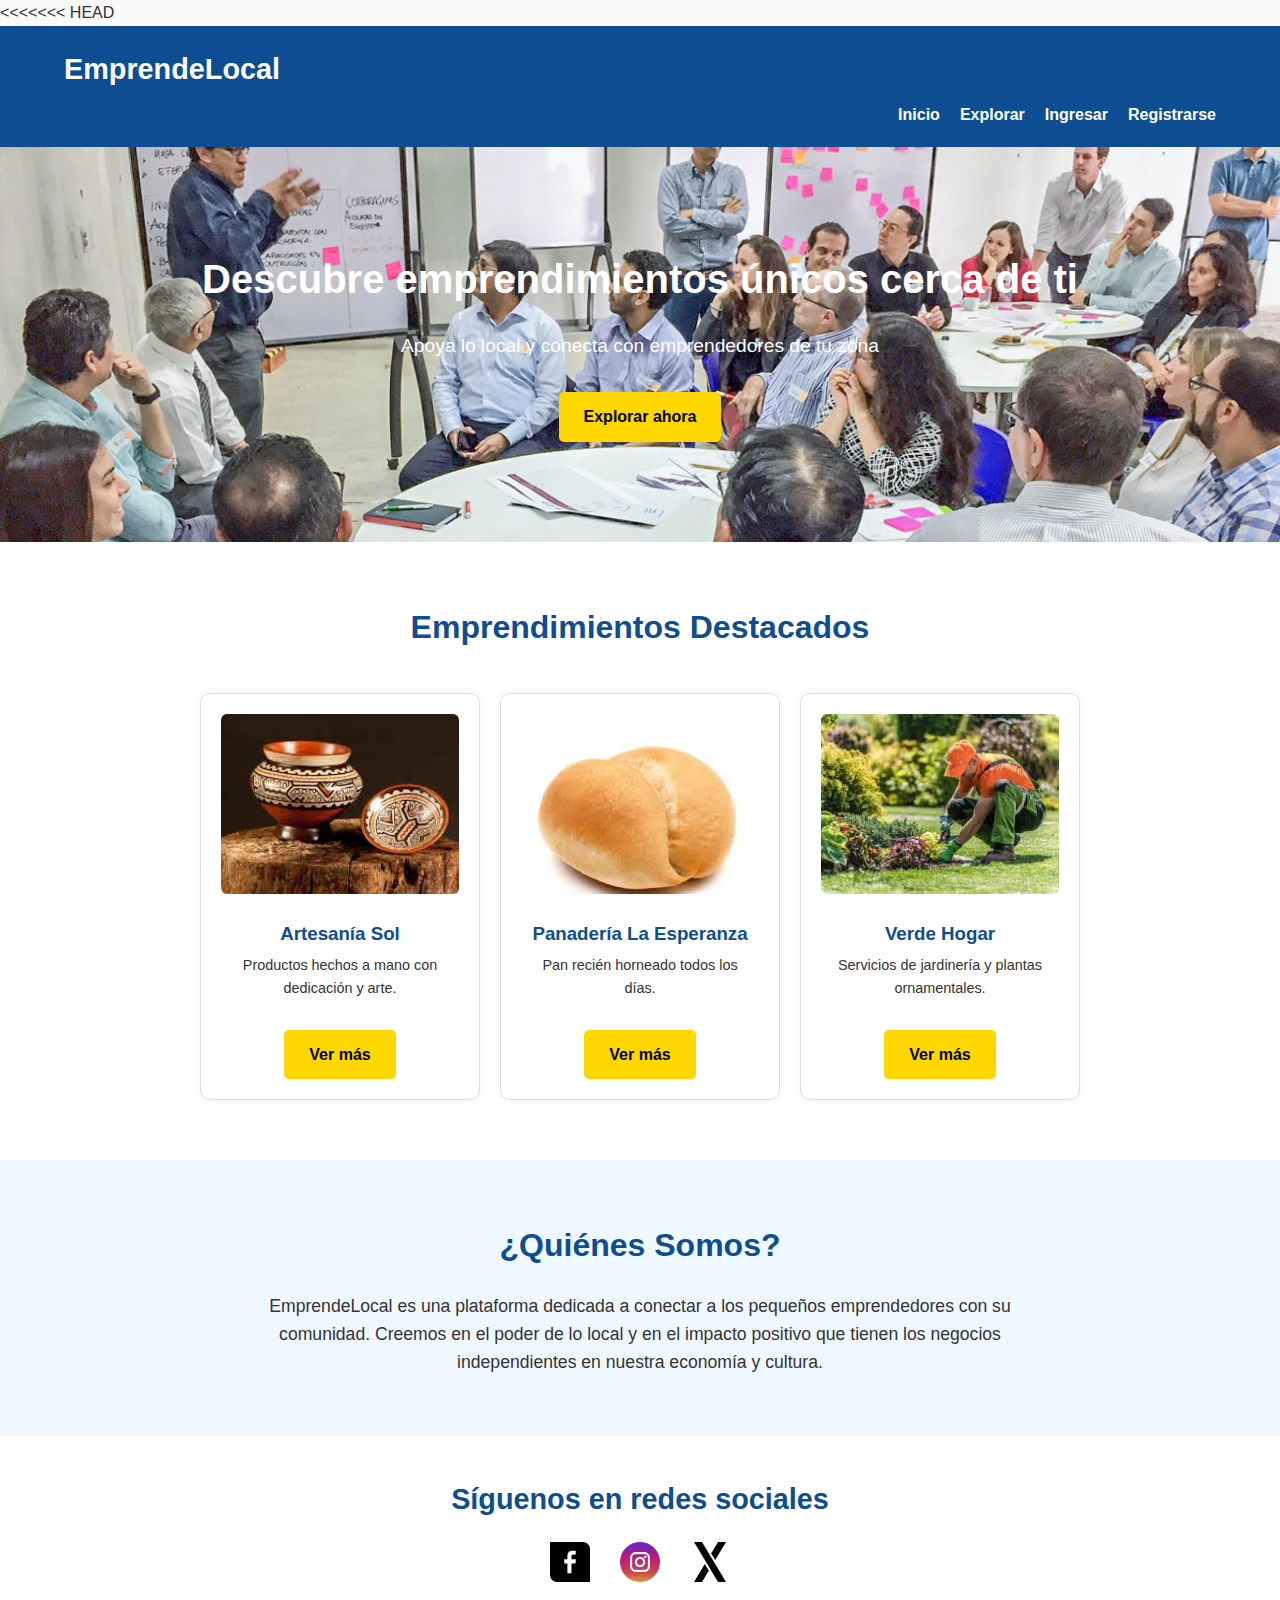
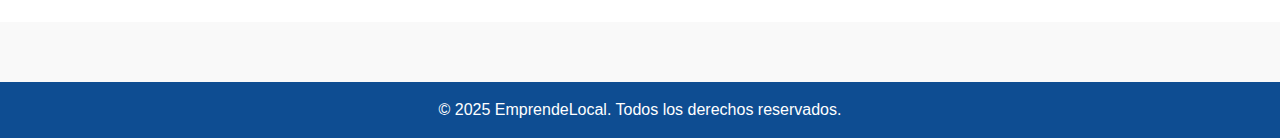
<file: index.html>
<<<<<<< HEAD
<!DOCTYPE html>
<html lang="es">
<head>
  <meta charset="UTF-8" />
  <meta name="viewport" content="width=device-width, initial-scale=1.0" />
  <title>Emprendimientos Locales</title>
  <link rel="stylesheet" href="css/styles.css" />
  <link rel="stylesheet" href="https://cdnjs.cloudflare.com/ajax/libs/font-awesome/6.0.0/css/all.min.css">
</head>
<body>
  <!-- Encabezado de navegación -->
<!-- ...dentro del header ya existente... -->
<header>
  <div class="container">
    <h1>EmprendeLocal</h1>
    <nav>
      <ul>
        <li><a href="index.html">Inicio</a></li>
        <li><a href="emprendimientos.html">Explorar</a></li>
        <li><a href="login.html">Ingresar</a></li>
        <li><a href="register.html">Registrarse</a></li>
        <!-- Perfil visible solo si está logueado -->
        <li class="perfil oculto">
          <a href="dashboard.html">
            <img src="assets/icons/user_1144760.png" alt="Perfil" class="icono-perfil" />
            Mi perfil
          </a>
        </li>
      </ul>
    </nav>
  </div>
</header>

  <!-- Hero / Sección principal -->
  <section class="hero">
    <div class="container">
      <h2>Descubre emprendimientos únicos cerca de ti</h2>
      <p>Apoya lo local y conecta con emprendedores de tu zona</p>
      <a href="emprendimientos.html" class="btn">Explorar ahora</a>
    </div>
  </section>
  <!-- Sección de emprendimientos destacados -->
<section class="destacados">
    <div class="container">
      <h2>Emprendimientos Destacados</h2>
      <div class="cards">
        <div class="card">
          <img src="assets/img/Artesania.jpeg" alt="Artesanía Sol" />
          <h3>Artesanía Sol</h3>
          <p>Productos hechos a mano con dedicación y arte.</p>
          <a href="detalle.html" class="btn">Ver más</a>
        </div>
        <div class="card">
          <img src="assets/img/panaderia.jpeg" alt="Panadería La Esperanza" />
          <h3>Panadería La Esperanza</h3>
          <p>Pan recién horneado todos los días.</p>
          <a href="detalle.html" class="btn">Ver más</a>
        </div>
        <div class="card">
          <img src="assets/img/jardineria.jpeg" alt="Verde Hogar" />
          <h3>Verde Hogar</h3>
          <p>Servicios de jardinería y plantas ornamentales.</p>
          <a href="detalle.html" class="btn">Ver más</a>
        </div>
      </div>
    </div>
  </section>
  
<!-- Sección Quiénes Somos -->
    <section class="quienes-somos">
        <div class="container">
        <h2>¿Quiénes Somos?</h2>
        <p>
            EmprendeLocal es una plataforma dedicada a conectar a los pequeños
            emprendedores con su comunidad. Creemos en el poder de lo local y en
            el impacto positivo que tienen los negocios independientes en nuestra
            economía y cultura.
        </p>
        </div>
    </section>
    <!-- Redes Sociales -->
    <section class="redes-sociales">
        <div class="container">
        <h2>Síguenos en redes sociales</h2>
        <div class="iconos">
            <a href="#"><img src="assets/icons/facebook_3991644.png" alt="Facebook" /></a>
            <a href="#"><img src="assets/icons/instagram_4494488.png" alt="Instagram" /></a>
            <a href="#"><img src="assets/icons/letter-x_8207032.png" alt="Twitter" /></a>
        </div>
        </div>
    </section>
  
  
  <!-- Pie de página -->
  <footer>
    <div class="container">
      <p>&copy; 2025 EmprendeLocal. Todos los derechos reservados.</p>
    </div>
  </footer>
</body>
</html>
</file>
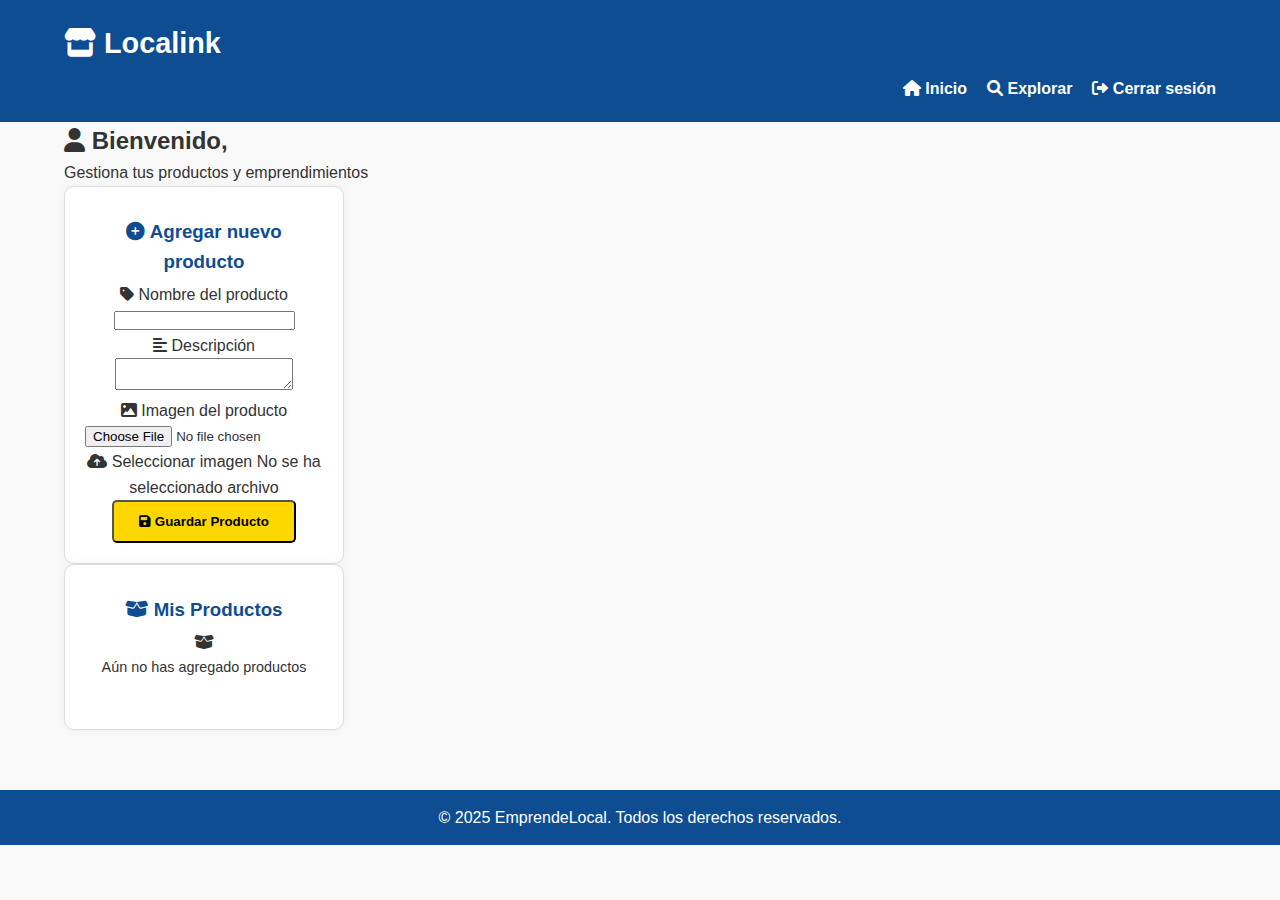
<file: dashboard.html>
<!DOCTYPE html>
<html lang="es">
<head>
  <meta charset="UTF-8" />
  <meta name="viewport" content="width=device-width, initial-scale=1.0" />
  <title>Panel del Emprendedor | EmprendeLocal</title>
  <link rel="stylesheet" href="css/styles.css" />
  <link rel="stylesheet" href="https://cdnjs.cloudflare.com/ajax/libs/font-awesome/6.0.0/css/all.min.css">
</head>
<body class="dashboard-page">
  <header class="dashboard-header">
    <div class="container">
      <div class="logo">
        <h1><i class="fas fa-store"></i> Localink</h1>
      </div>
      <nav>
        <ul>
          <li><a href="index.html"><i class="fas fa-home"></i> Inicio</a></li>
          <li><a href="emprendimientos.html"><i class="fas fa-search"></i> Explorar</a></li>
          <li><a href="#" id="logoutBtn"><i class="fas fa-sign-out-alt"></i> Cerrar sesión</a></li>
        </ul>
      </nav>
    </div>
  </header>

  <main class="dashboard-main">
    <div class="container">
      <section class="welcome-section">
        <h2><i class="fas fa-user"></i> Bienvenido, <span id="userName"></span></h2>
        <p>Gestiona tus productos y emprendimientos</p>
      </section>

      <div class="dashboard-grid">
        <section class="product-form">
          <div class="card">
            <h3><i class="fas fa-plus-circle"></i> Agregar nuevo producto</h3>
            <form id="productoForm" enctype="multipart/form-data">
              <div class="form-group">
                <label for="nombre"><i class="fas fa-tag"></i> Nombre del producto</label>
                <input type="text" id="nombre" required>
              </div>
              
              <div class="form-group">
                <label for="descripcion"><i class="fas fa-align-left"></i> Descripción</label>
                <textarea id="descripcion" required></textarea>
              </div>
              
              <div class="form-group">
                <label for="imagen"><i class="fas fa-image"></i> Imagen del producto</label>
                <div class="file-upload">
                  <input type="file" id="imagen" accept="image/*" required>
                  <label for="imagen" class="upload-btn">
                    <i class="fas fa-cloud-upload-alt"></i> Seleccionar imagen
                  </label>
                  <span id="fileName">No se ha seleccionado archivo</span>
                </div>
                <div id="imagePreview" class="image-preview"></div>
              </div>
              
              <button type="submit" class="btn btn-primary">
                <i class="fas fa-save"></i> Guardar Producto
              </button>
            </form>
          </div>
        </section>

        <section class="product-list">
          <div class="card">
            <h3><i class="fas fa-box-open"></i> Mis Productos</h3>
            <div id="productosContainer" class="products-grid">
              <!-- Los productos se cargarán aquí dinámicamente -->
              <div class="empty-state">
                <i class="fas fa-box-open"></i>
                <p>Aún no has agregado productos</p>
              </div>
            </div>
          </div>
        </section>
      </div>
    </div>
  </main>

  <footer class="dashboard-footer">
    <div class="container">
      <p>&copy; 2025 EmprendeLocal. Todos los derechos reservados.</p>
    </div>
  </footer>

  <script src="js/dashboard.js"></script>
</body>
</html>
</file>
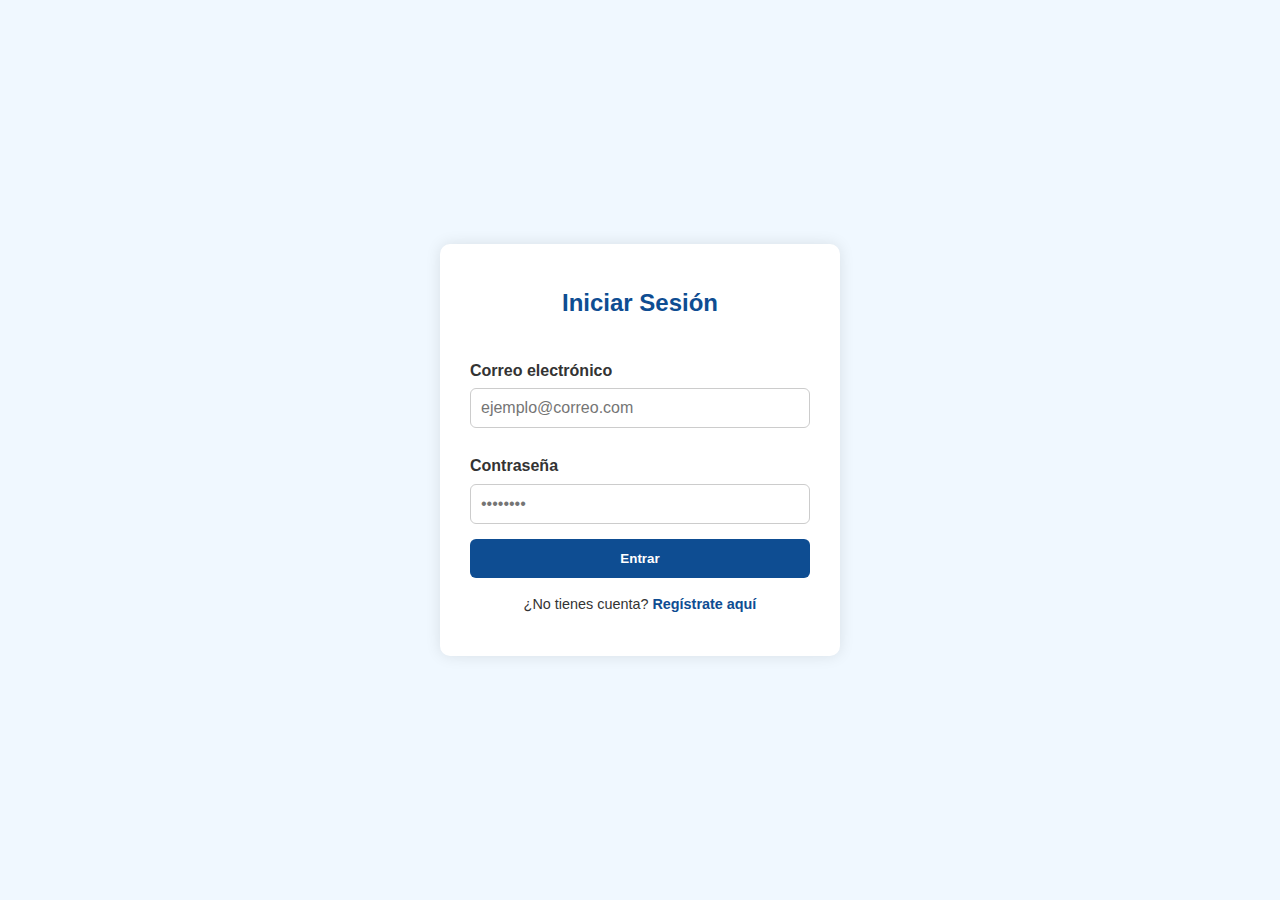
<file: login.html>
<!DOCTYPE html>
<html lang="es">
<head>
  <meta charset="UTF-8" />
  <meta name="viewport" content="width=device-width, initial-scale=1.0" />
  <title>Iniciar Sesión - EmprendeLocal</title>
  <link rel="stylesheet" href="css/styles.css" />
</head>
<body class="login-page">
  <div class="login-container">
    <h2>Iniciar Sesión</h2>
    <form class="login-form" id="loginForm">
      <label for="email">Correo electrónico</label>
      <input type="email" id="email" name="email" placeholder="ejemplo@correo.com" required />

      <label for="password">Contraseña</label>
      <input type="password" id="password" name="password" placeholder="••••••••" required />

      <button type="submit" class="btn">Entrar</button>
      <p class="registro-link">
        ¿No tienes cuenta? <a href="register.html">Regístrate aquí</a>
      </p>
    </form>
    <!-- Mensaje de error oculto -->
    <div id="error-message" class="error-message" style="display: none;"></div>
  </div>

  <!-- Vincular el archivo JavaScript -->
  <script src="js/login.js"></script>
</body>
</html>
</file>
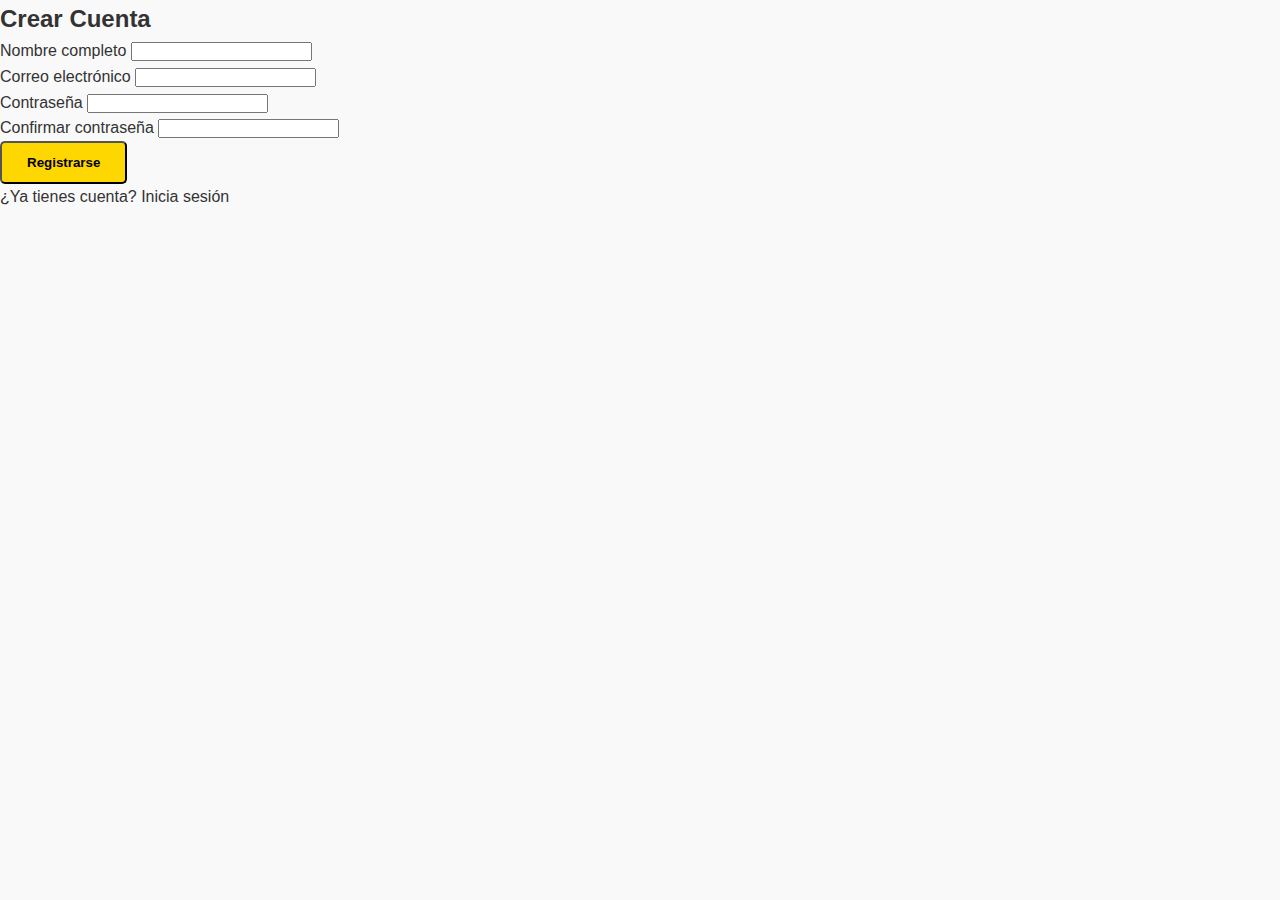
<file: register.html>
<!DOCTYPE html>
<html lang="es">
<head>
  <meta charset="UTF-8" />
  <meta name="viewport" content="width=device-width, initial-scale=1.0" />
  <title>Registro - EmprendeLocal</title>
  <link rel="stylesheet" href="css/styles.css" />
</head>
<body class="auth-page">
  <div class="auth-container">
    <h2>Crear Cuenta</h2>
    <form id="registerForm">
      <div class="form-group">
        <label for="nombre">Nombre completo</label>
        <input type="text" id="nombre" required>
      </div>

      <div class="form-group">
        <label for="email">Correo electrónico</label>
        <input type="email" id="email" required>
      </div>

      <div class="form-group">
        <label for="password">Contraseña</label>
        <input type="password" id="password" minlength="6" required>
      </div>

      <div class="form-group">
        <label for="confirmar">Confirmar contraseña</label>
        <input type="password" id="confirmar" minlength="6" required>
      </div>

      <button type="submit" class="btn btn-primary">Registrarse</button>
      <p class="auth-link">
        ¿Ya tienes cuenta? <a href="login.html">Inicia sesión</a>
      </p>
    </form>
    <div id="registerMessage" class="alert-message"></div>
  </div>

  <script src="js/register.js"></script>
</body>
</html>
</file>
<file: css/styles.css>
/* Reset básico */
* {
    margin: 0;
    padding: 0;
    box-sizing: border-box;
  }
  
  body {
    font-family: 'Segoe UI', Tahoma, Geneva, Verdana, sans-serif;
    line-height: 1.6;
    color: #333;
    background-color: #f9f9f9;
  }
  
  a {
    text-decoration: none;
    color: inherit;
  }
  
  .container {
    width: 90%;
    max-width: 1200px;
    margin: 0 auto;
  }
  
  /* Encabezado */
  header {
    background-color: #0e4d92;
    color: #fff;
    padding: 20px 0;
  }
  
  header h1 {
    font-size: 1.8rem;
    margin-bottom: 10px;
  }
  
  header nav ul {
    list-style: none;
    display: flex;
    gap: 20px;
    justify-content: flex-end;
    align-items: center;
  }
  
  header nav ul li a {
    color: #fff;
    font-weight: bold;
    transition: color 0.3s ease;
  }
  
  header nav ul li a:hover {
    color: #ffd700;
  }
  
  /* Hero section */
  .hero {
    background: url('../assets/img/WEB-VILLARAN-2.jpg') no-repeat center center/cover;
    color: white;
    padding: 100px 0;
    text-align: center;
    background-color: #114488;
  }
  
  .hero h2 {
    font-size: 2.5rem;
    margin-bottom: 20px;
  }
  
  .hero p {
    font-size: 1.2rem;
    margin-bottom: 30px;
  }
  
  .btn {
    display: inline-block;
    background-color: #ffd700;
    color: #000;
    padding: 12px 25px;
    border-radius: 5px;
    font-weight: bold;
    transition: background 0.3s ease;
  }
  
  .btn:hover {
    background-color: #e6c200;
  }
  
  /* Footer */
  footer {
    background-color: #0e4d92;
    color: white;
    text-align: center;
    padding: 15px 0;
    margin-top: 60px;
  }
  
  .destacados {
    padding: 60px 0;
    background-color: #ffffff;
    text-align: center;
  }
  
  .destacados h2 {
    font-size: 2rem;
    margin-bottom: 40px;
    color: #0e4d92;
  }
  
  .cards {
    display: flex;
    flex-wrap: wrap;
    justify-content: center;
    gap: 30px;
  }
  
  .card {
    background: #f1f1f1;
    border-radius: 8px;
    padding: 20px;
    width: 300px;
    text-align: center;
    box-shadow: 0 2px 10px rgba(0, 0, 0, 0.1);
  }
  
  .card img {
    width: 100%;
    height: 180px;
    object-fit: cover;
    border-radius: 6px;
    margin-bottom: 15px;
  }
  
  .card h3 {
    color: #114488;
    margin-bottom: 10px;
  }
  
  .card p {
    font-size: 0.95rem;
    margin-bottom: 15px;
  }
  
  .quienes-somos {
    padding: 60px 0;
    background-color: #f0f8ff;
    text-align: center;
  }
  
  .quienes-somos h2 {
    font-size: 2rem;
    margin-bottom: 20px;
    color: #0e4d92;
  }
  
  .quienes-somos p {
    font-size: 1.1rem;
    max-width: 800px;
    margin: 0 auto;
    color: #333;
  }
  
  .redes-sociales {
    padding: 40px 0;
    background-color: #ffffff;
    text-align: center;
  }
  
  .redes-sociales h2 {
    font-size: 1.8rem;
    margin-bottom: 20px;
    color: #0e4d92;
  }
  
  .redes-sociales .iconos {
    display: flex;
    justify-content: center;
    gap: 30px;
  }
  
  .redes-sociales .iconos img {
    width: 40px;
    height: 40px;
    transition: transform 0.3s ease;
  }
  
  .redes-sociales .iconos img:hover {
    transform: scale(1.2);
  }
  
/* Página de login */
.login-page {
    background-color: #f0f8ff;
    display: flex;
    justify-content: center;
    align-items: center;
    height: 100vh;
  }
  
  .login-container {
    background-color: white;
    padding: 40px 30px;
    border-radius: 10px;
    box-shadow: 0 0 15px rgba(0,0,0,0.1);
    max-width: 400px;
    width: 100%;
    text-align: center;
  }
  
  .login-container h2 {
    margin-bottom: 25px;
    color: #0e4d92;
  }
  
  .login-form {
    display: flex;
    flex-direction: column;
  }
  
  .login-form label {
    text-align: left;
    font-weight: bold;
    margin: 10px 0 5px;
  }
  
  .login-form input {
    padding: 10px;
    border: 1px solid #ccc;
    border-radius: 6px;
    margin-bottom: 15px;
    font-size: 1rem;
  }
  
  .login-form .btn {
    background-color: #0e4d92;
    color: white;
    padding: 12px;
    border: none;
    border-radius: 6px;
    cursor: pointer;
    font-weight: bold;
    transition: background-color 0.3s ease;
  }
  
  .login-form .btn:hover {
    background-color: #093b6b;
  }
  
  .registro-link {
    margin-top: 15px;
    font-size: 0.9rem;
  }
  
  .registro-link a {
    color: #0e4d92;
    font-weight: bold;
  }
  .cards {
    display: flex;
    flex-wrap: wrap;
    gap: 20px;
    margin-top: 20px;
  }
  
  .card {
    background-color: white;
    border: 1px solid #ddd;
    border-radius: 10px;
    width: 280px;
    box-shadow: 0 0 10px rgba(0,0,0,0.05);
    text-align: center;
    overflow: hidden;
    transition: transform 0.2s ease;
  }
  
  .card:hover {
    transform: scale(1.02);
  }
  
  .card img {
    width: 100%;
    height: 180px;
    object-fit: cover;
  }
  
  .card h3 {
    margin: 10px 0 5px;
    color: #0e4d92;
  }
  
  .card p {
    font-size: 0.9rem;
    padding: 0 10px 15px;
  }

  .detalle-emprendimiento {
    display: flex;
    flex-direction: column;
    gap: 20px;
    max-width: 800px;
    margin: 0 auto;
  }
  
  .detalle-emprendimiento img {
    max-width: 100%;
    border-radius: 10px;
  }
  
  .detalle-emprendimiento h1 {
    color: #0e4d92;
  }
  
  .comentarios {
    max-width: 800px;
    margin: 40px auto;
  }
  
  #comentarios-container {
    background: #f9f9f9;
    border-radius: 10px;
    padding: 20px;
  }
  
  .comentario {
    border-bottom: 1px solid #ccc;
    padding: 10px 0;
  }
  
  .comentario:last-child {
    border-bottom: none;
  }

  .perfil {
    max-width: 800px;
    margin: 0 auto;
    padding: 20px;
  }
  
  .perfil-info {
    display: flex;
    align-items: center;
    gap: 30px;
    background: #f2f2f2;
    padding: 20px;
    border-radius: 10px;
  }
  
  .foto-perfil {
    width: 120px;
    height: 120px;
    object-fit: cover;
    border-radius: 50%;
  }
  
  .datos p {
    margin: 10px 0;
  }

  .nuevo-emprendimiento {
    background: #f9f9f9;
    padding: 20px;
    margin: 20px auto;
    max-width: 700px;
    border-radius: 8px;
    box-shadow: 0 2px 4px #ccc;
  }
  
  .nuevo-emprendimiento h2 {
    margin-bottom: 20px;
  }
  
  .nuevo-emprendimiento label {
    display: block;
    margin: 10px 0 5px;
  }
  
  .nuevo-emprendimiento input,
  .nuevo-emprendimiento textarea,
  .nuevo-emprendimiento select {
    width: 100%;
    padding: 10px;
    border: 1px solid #ccc;
    border-radius: 6px;
    font-size: 1rem;
  }
  
  .nuevo-emprendimiento button {
    margin-top: 15px;
    padding: 10px 15px;
    background-color: #0077cc;
    color: white;
    border: none;
    border-radius: 6px;
    cursor: pointer;
  }
  
  .icono-perfil {
    width: 20px;
    height: 20px;
    vertical-align: middle;
    margin-right: 5px;
  }
  
  .perfil {
    display: inline-block;
  }
  
  .oculto {
    display: none;
  }
</file>
